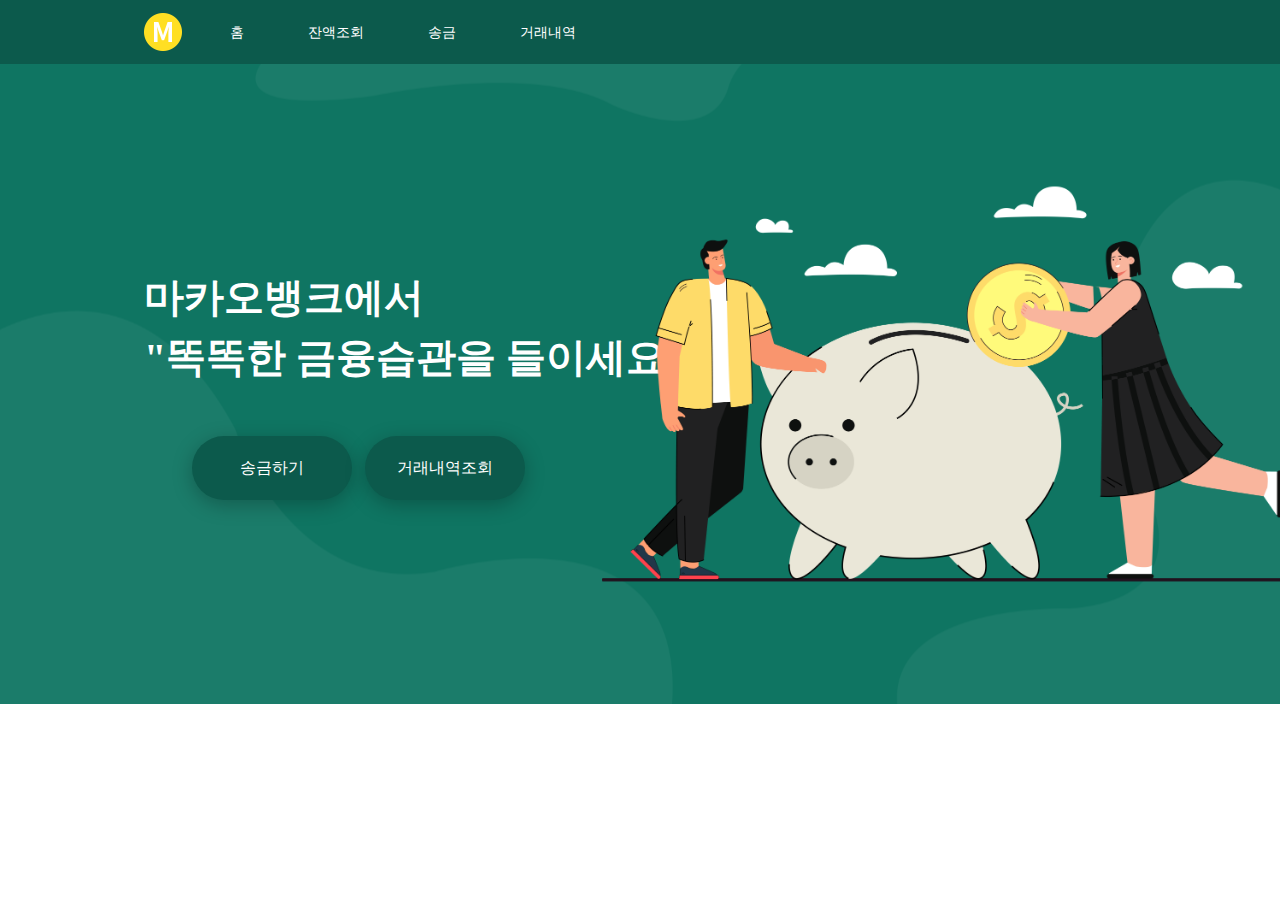
<file: index.html>
<!DOCTYPE html>
<html lang="ko">
    <head>
        <meta charset="UTF-8">
        <title>마카오 뱅크</title>
        <link rel="stylesheet" href="./css/global.css">
        <link rel="stylesheet" href="./css/main.css">
        <link rel="stylesheet" href="./css/header.css">
        <link rel="stylesheet" href="./css/home.css">
    </head>
    <body>
        <header>
            <div>
                <h1>
                    <a href="index.html">Makao Bank</a>
                </h1>
                <nav>
                    <ul>
                        <li>
                            <a href = "index.html">홈</a>
                        </li>
                        <li>
                            <a href = "account.html">잔액조회</a>
                        </li>
                        <li>
                            <a href = "transfer.html">송금</a>
                        </li>
                        <li>
                            <a href = "transactions.html">거래내역</a>
                        </li>
                    </ul>
                </nav>
            </div>
        </header>
        <main> 
            <article>
                <h2>
                    <strong>마카오뱅크에서</strong>
                    "똑똑한 금융습관을 들이세요"
                </h2>
                <ul class="navigation">
                    <li>
                        <a href="transfer.html">송금하기</a>
                    </li>
                    <li>
                        <a href="transactions.html">거래내역조회</a>
                    </li>
                </ul>
            </article>
            <div class="decoration"></div>
        </main>
    </body>
</html>
</file>
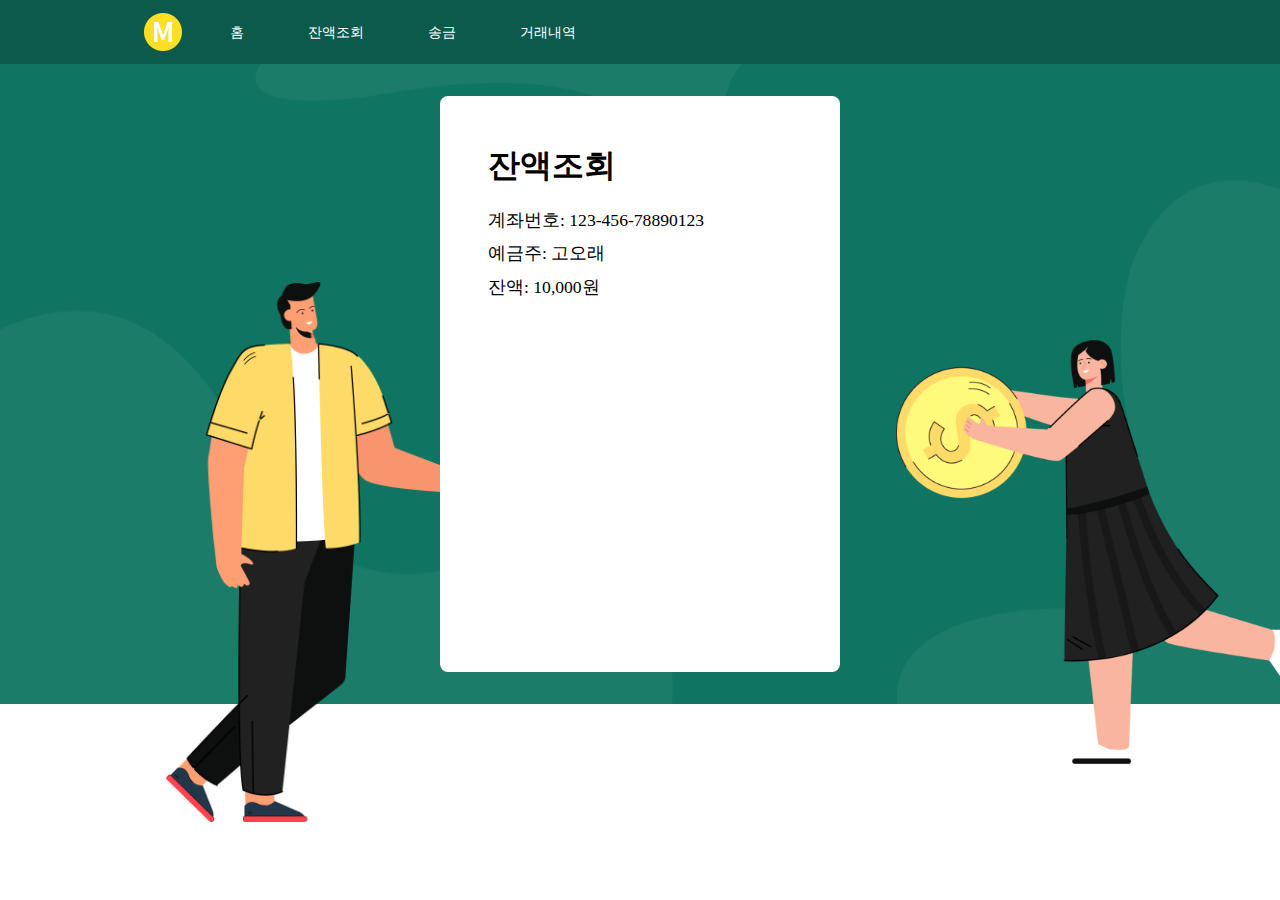
<file: account.html>
<!DOCTYPE html>
<html lang="ko">
    <head>
        <meta charset="UTF-8">
        <title>마카오 뱅크</title>
        <link rel="stylesheet" href="./css/global.css">
        <link rel="stylesheet" href="./css/main.css">
        <link rel="stylesheet" href="./css/header.css">
        <link rel="stylesheet" href="./css/common.css">
        <link rel="stylesheet" href="./css/account.css">
    </head>
    <body>
        <header>
            <div>
                <h1>
                    <a href="index.html">Makao Bank</a>
                </h1>
                <nav>
                    <ul>
                        <li><a href="index.html">홈</a></li>
                        <li><a href="account.html">잔액조회</a></li>
                        <li><a href="transfer.html">송금</a></li>
                        <li><a href="transactions.html">거래내역</a></li>
                    </ul>
                </nav>
            </div>
        </header>
        <main>
            <div class="decoration-left"></div>
            <div class="decoration-right"></div>
            <article>
                <h2>잔액조회</h2>
                <p>계좌번호: 123-456-78890123</p>
                <p>예금주: 고오래</p>
                <p>잔액: 10,000원</p>
            </article>
        </main>
    </body>
</html>
</file>
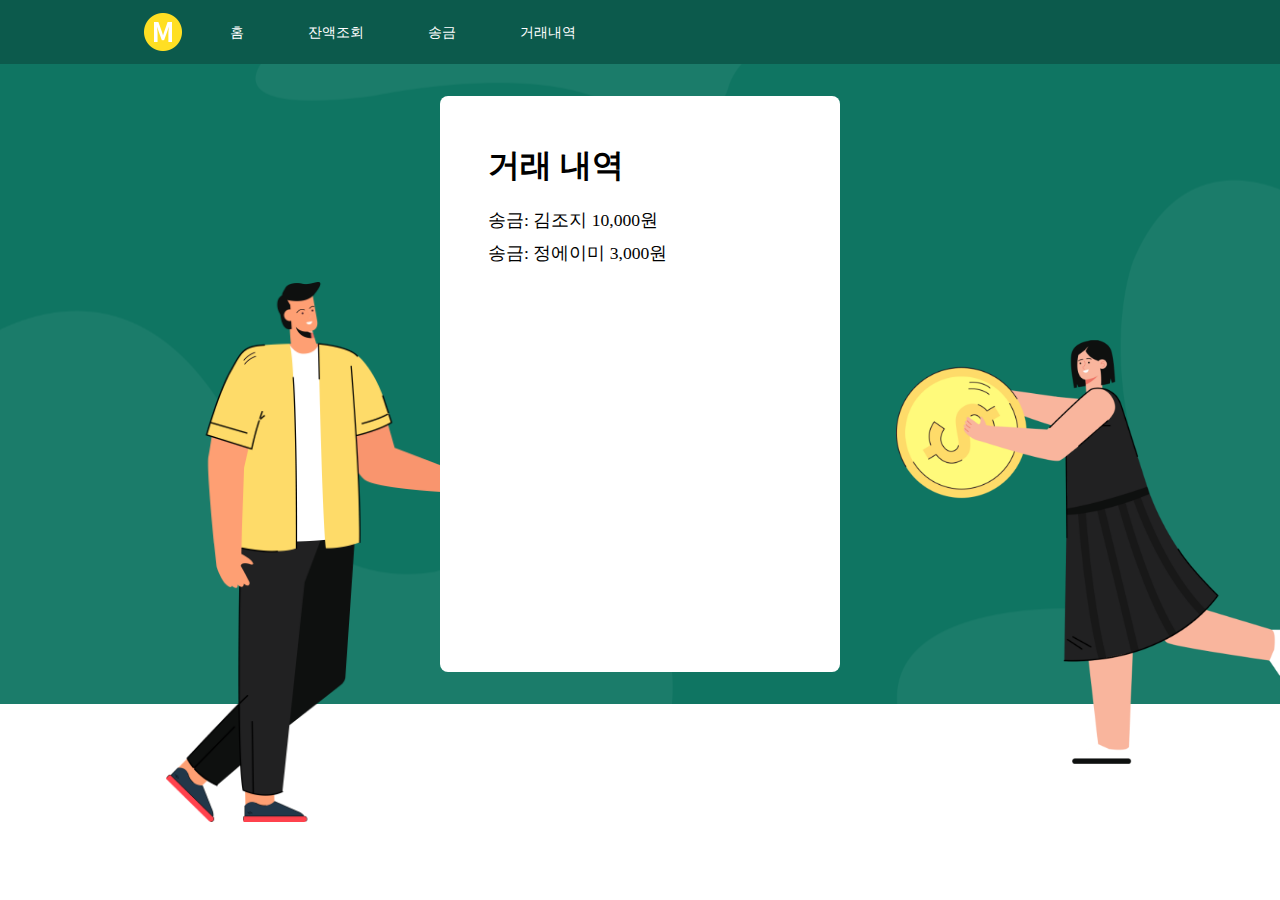
<file: transactions.html>
<!DOCTYPE html>
<html lang="ko">
    <head>
        <meta charset="UTF-8">
        <title>마카오 뱅크</title>
        <link rel="stylesheet" href="./css/global.css">
        <link rel="stylesheet" href="./css/main.css">
        <link rel="stylesheet" href="./css/header.css">
        <link rel="stylesheet" href="./css/common.css">
        <link rel="stylesheet" href="./css/transactions.css">
    </head>
    <body>
        <header>
            <div>
                <h1>
                    <a href="index.html">Makao Bank</a>
                </h1>
                <nav>
                    <ul>
                        <li><a href="index.html">홈</a></li>
                        <li><a href="account.html">잔액조회</a></li>
                        <li><a href="transfer.html">송금</a></li>
                        <li><a href="transactions.html">거래내역</a></li>
                    </ul>
                </nav>
            </div>
        </header>
        <main>
            <div class="decoration-left"></div>
            <div class="decoration-right"></div>
            <article>
                <h2>거래 내역</h2>
                <ul>
                    <li>송금: 김조지 10,000원</li>
                    <li>송금: 정에이미 3,000원</li>
                </ul>
            </article>
        </main>
    </body>
</html>
</file>
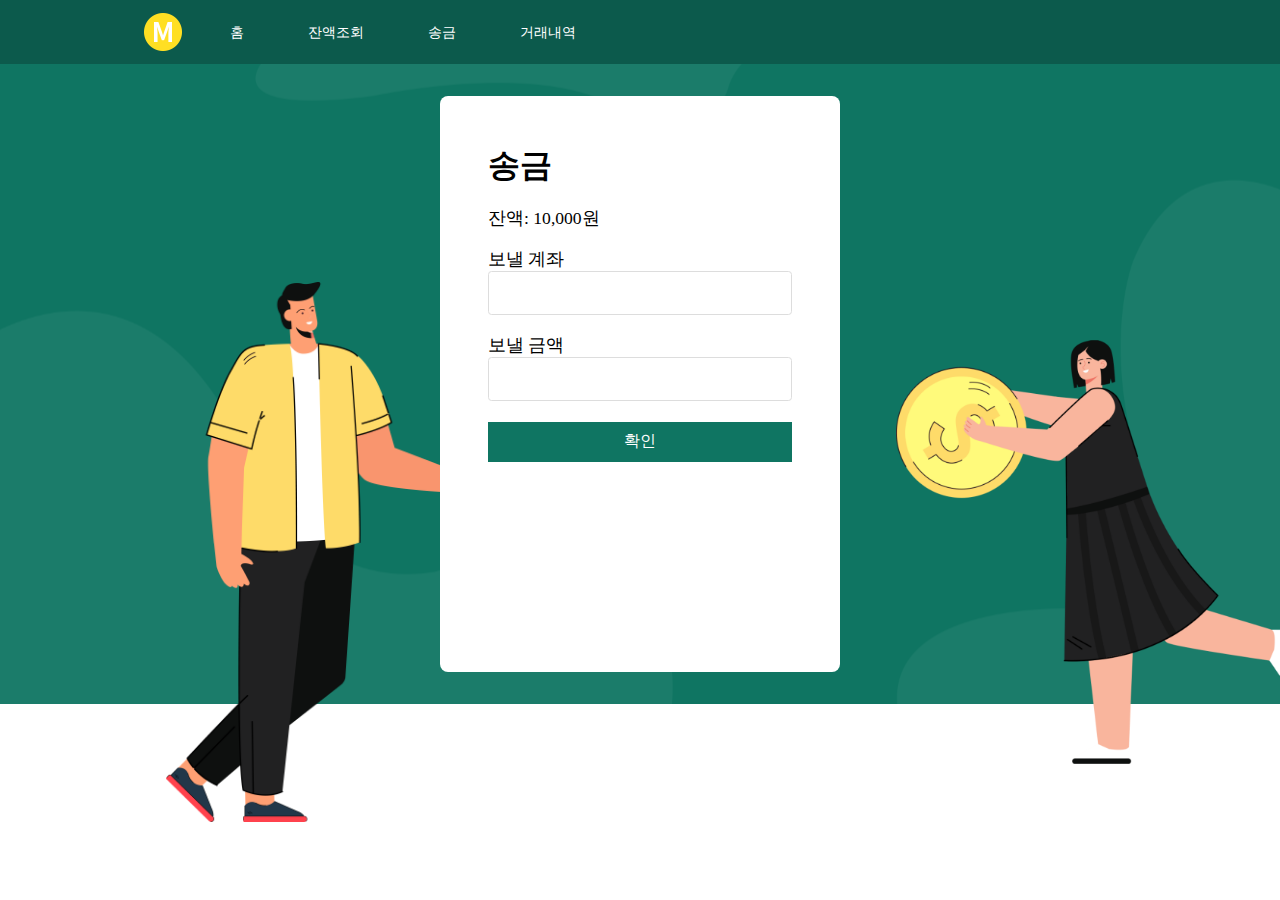
<file: transfer.html>
<!DOCTYPE html>
<html lang="ko">
    <head>
        <meta charset="UTF-8">
        <title>마카오 뱅크</title>
        <link rel="stylesheet" href="./css/global.css">
        <link rel="stylesheet" href="./css/main.css">
        <link rel="stylesheet" href="./css/header.css">
        <link rel="stylesheet" href="./css/common.css">
        <link rel="stylesheet" href="./css/transfer.css">
    </head>
    <body>
        <header>
            <div>
                <h1>
                    <a href="index.html">Makao Bank</a>
                </h1>
                <nav>
                    <ul>
                        <li><a href="index.html">홈</a></li>
                        <li><a href="account.html">잔액조회</a></li>
                        <li><a href="transfer.html">송금</a></li>
                        <li><a href="transactions.html">거래내역</a></li>
                    </ul>
                </nav>
            </div>
        </header>
        <main>
            <div class="decoration-left"></div>
            <div class="decoration-right"></div>
            <article>
                <h2>송금</h2>
                <p>잔액: 10,000원</p>
                <form>
                    <label for="to">보낼 계좌</label>
                    <input type="text" name="to">
                    <label for="amount">보낼 금액</label>
                    <input type="number" name="amount">
                    <button type="submit">확인</button>
                </form>
            </article>
        </main>
    </body>
</html>
</file>
<file: css/global.css>
a{
    text-decoration: none;
}

*{
    font-size: 16px;
    margin:0;
    padding:0;
    list-style:none;
    word-break:keep-all;
    box-sizing: border-box;
}

button {
    border: none;
    background: none;
}
</file>
<file: css/main.css>
main{
    position: relative;
    width: 100vw;
    height: 50vw;
    background:url(../images/wave.svg) no-repeat 0 50%;
    background-color: #0F7562;
    background-size: cover;
}
</file>
<file: css/header.css>
header{
    background-color: rgb(12,90,76);
    height: 4em;
}
header div{
    display:flex;
    align-items:center;
    margin: 0 auto;
    padding: 0 1em;
    width: 70%;
    min-width: 1024px;
    height: 100%;
}

header h1{
    margin-right: 3em;
    width: 38px;
    height: 38px;
    color : #fff;
}

header h1 a {
    display: block;
    width: 100%;
    height: 100%;
    background: url(../images/logo.png) no-repeat 0 50%;
    background-size: contain;
    text-indent: -1000px;
    overflow:hidden;
}

header ul{
    display: flex;
    align-items: center;
    justify-content: center;
    gap: 4em;
}

header ul{
    display:flex;
    align-items:center;
    justify-content: center;
    gap:4em;
}

header li{
    font-weight: 300;
}

header a{
    font-size: 0.9em;
    color:#FFF;
}
</file>
<file: css/home.css>
main article{
    position: relative;
    display: flex;
    flex-direction: column;
    align-self:center;
    justify-content: center;
    margin:0 auto;
    padding: 0 1em;
    width: 65%;
    min-width: 1024px;
    max-width: 1440px;
    height: 100%;
}

main{
    min-width:1024px;
}

main h2 {
    font-size: 2.5em;
    line-height: 1.5em;
    margin-bottom: 1.2em;
    width: 100%;
    min-width: 500px;
    color: #fff;

}

main h2 strong{
    font-size:1em;
    display: block;
}

main a {
    padding:1.5em 2.2m;
    border-radius: 2.3em;
    color:#fff
}

main .navigation li{
    display: inline-flex;
    align-items: center;
    justify-content: center;
    margin-right: 0.8em;
    width: 10em;
    height: 4em;
    border-radius: 2.3em;
    box-shadow: 0px 5px 20px rgba(0,0,0,.25);
    background-color: #0C5A4C;
}
main .navigation{
    display: flex;
    justify-content: flex-start;
    margin-left: 3em;
}

main .decoration {
    position: absolute;
    top: 50%;
    left: 47%;
    width: 76vh;
    height: 51vh;
    transform: translate3d(0, -50%, 0);
    background: url(../images/saving.png) no-repeat 0 50%;
    background-size: contain;
}

main .navigation li:hover {
    background-color: #DDDDDD;
}

main .navigation a:active {
    color: #000;
}
</file>
<file: css/common.css>
.decoration-left{
    position: absolute;
    top: 34%;
    left:13%;
    width: 44vh;
    height: 60vh;
    background: url(../images/man.png)no-repeat 0 50%;
    background-size: contain;
}

.decoration-right{
    position: absolute;
    top: 34%;
    left: 70%;
    width: 44vh;
    height: 60vh;
    background: url(../images/woman.png)no-repeat 0 50%;
    background-size: contain;
}

article{
    position: absolute;
    top: 50%;
    left: 50%;
    padding: 3em;
    width: 27%;
    min-width: 400px;
    height:90%;
    border-radius: 0.5em;
    transform: translate3d(-50%, -50%, 0);
    background-color: #FFF;
}

h2{
    font-size:2em;
    margin-bottom:0.5em;
}
</file>
<file: css/account.css>
article p {
    font-size:1.1em;
    line-height:1.9em;
}
</file>
<file: css/transactions.css>
main article li {
    font-size: 1.1em;
    line-height: 1.9em;
}
</file>
<file: css/transfer.css>
p{
    margin-top:1em;
    font-size:1.1em;
}

label{
    font-size:1.1em;
    display:block;
    margin-top:1em;
}

input {
    font-size: 1.1em;
    display: block;
    width: 100%;
    height: 2.5em;
    border: 1px solid #DDDDDD;
    border-radius: 0.2em;
}

button{
    margin-top:1.3em;
    width:100%;
    height:2.5em;
    color:#fff;
    background-color: #0F7562;
}
</file>
